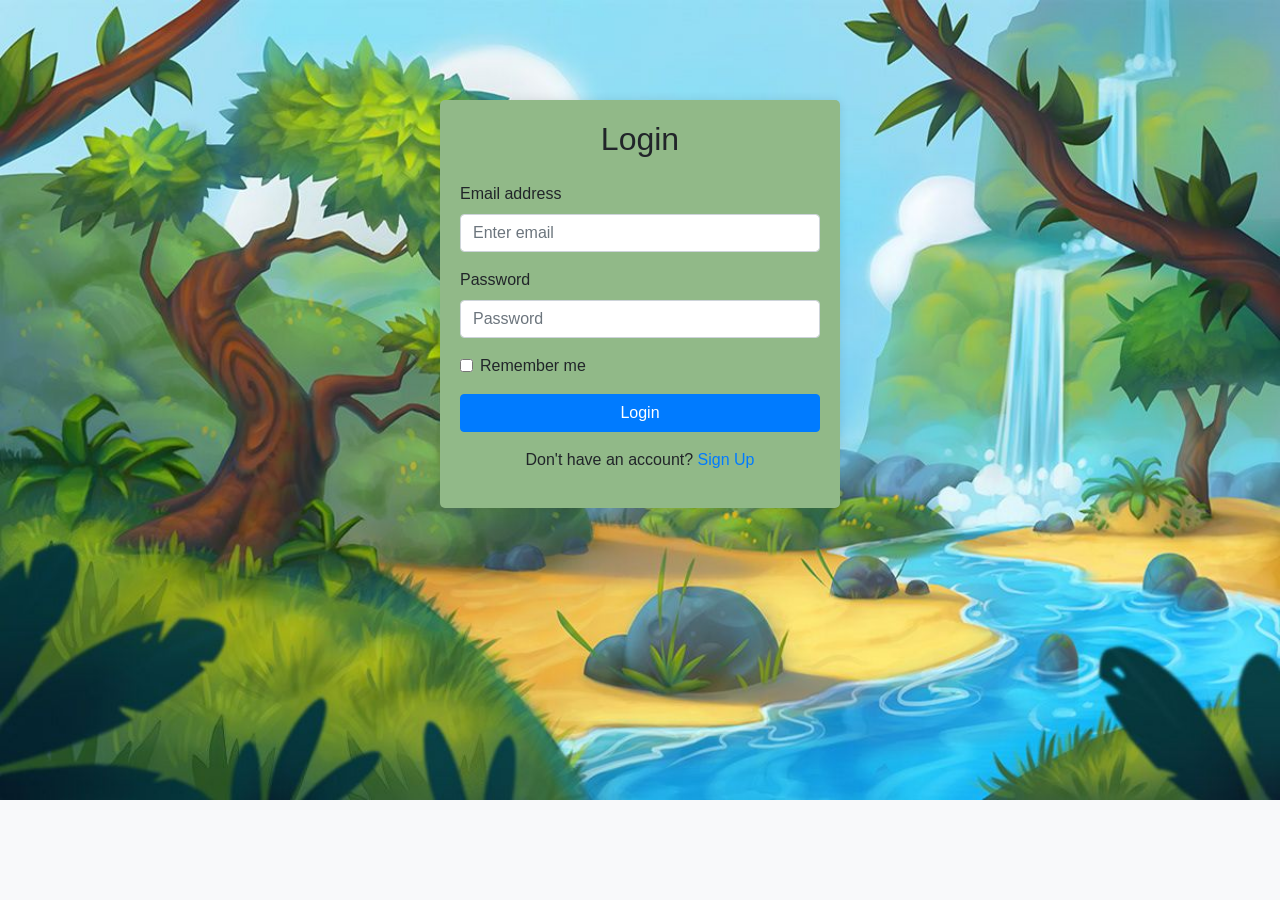
<file: index.html>
<!DOCTYPE html>
<html lang="en">
<head>
  <meta charset="UTF-8">
  <meta name="viewport" content="width=device-width, initial-scale=1.0">
  <title>Login Page</title>
  <link href="https://stackpath.bootstrapcdn.com/bootstrap/4.5.2/css/bootstrap.min.css" rel="stylesheet">
  <style>
    body {
      background-color: #f8f9fa;
      background-repeat: no-repeat; 
      background-size: cover;
      background-image: url(login.jpg);
    }
    .login-form {
      max-width: 400px;
      margin: 0 auto;
      margin-top: 100px;
      background: #91b988;
      padding: 20px;
      border-radius: 5px;
      box-shadow: 0px 0px 10px 0px rgba(0, 0, 0, 0.1);
    }
  </style>
</head>
<body>
  
  <div class="container">
    <div class="row">
      <div class="col-md-6 offset-md-3">
        <form class="login-form" id="loginForm">
          <h2 class="text-center mb-4">Login</h2>
          <div class="form-group">
            <label for="email">Email address</label>
            <input type="email" class="form-control" id="email" placeholder="Enter email">
          </div>
          <div class="form-group">
            <label for="password">Password</label>
            <input type="password" class="form-control" id="password" placeholder="Password">
          </div>
          <div class="form-group form-check">
            <input type="checkbox" class="form-check-input" id="rememberMe">
            <label class="form-check-label" for="rememberMe">Remember me</label>
          </div>
          <button type="submit" class="btn btn-primary btn-block">Login</button>
          <p class="mt-3 text-center">Don't have an account? <a href="#">Sign Up</a></p>
        </form>
      </div>
    </div>
  </div>

  <script>
    document.getElementById("loginForm").addEventListener("submit", function(event) {
      // Prevent default form submission
      event.preventDefault();
      
      // Redirect to home.html after login button clicked
      window.location.href = "home.html";
    });
  </script>

</body>
</html>
</file>
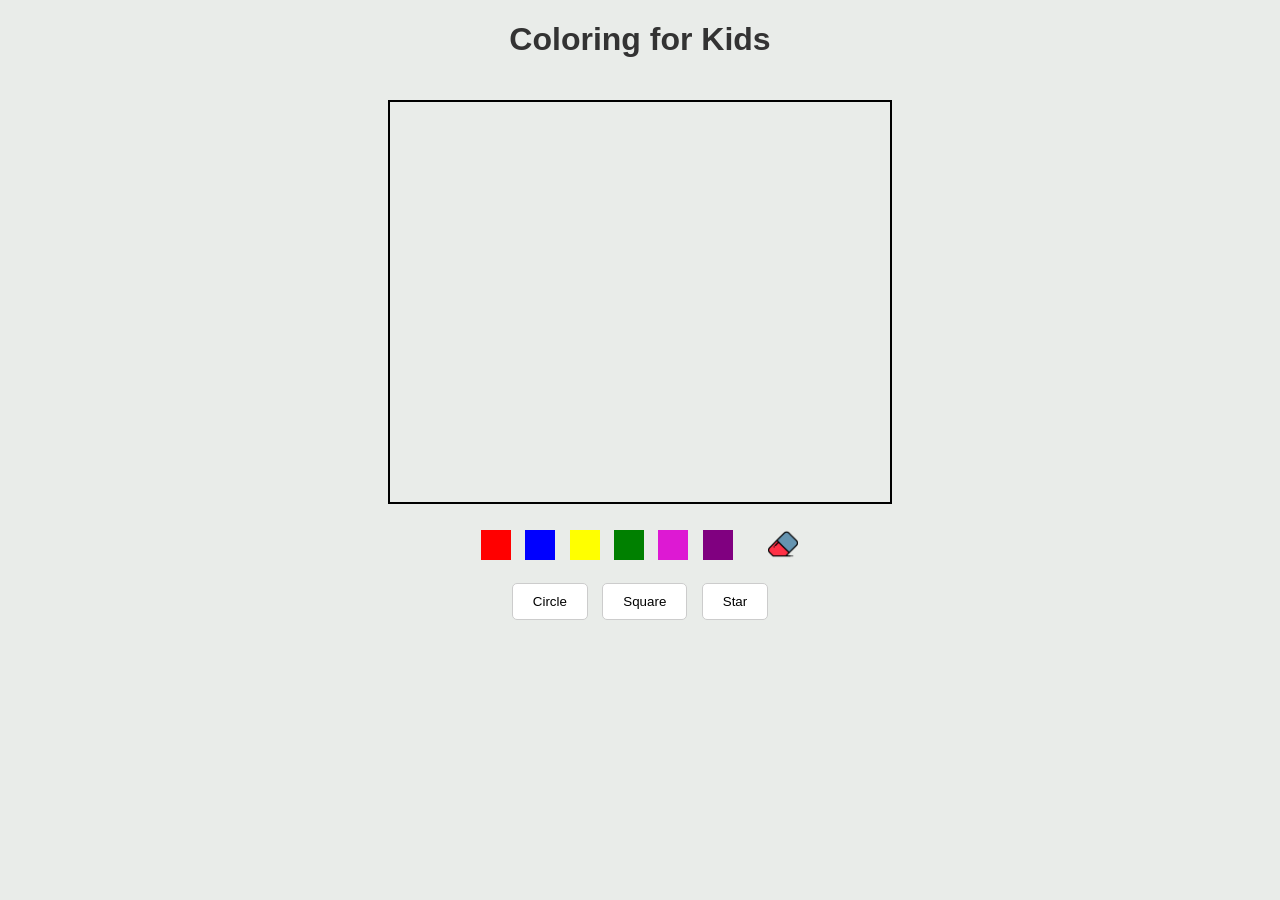
<file: color.html>
<!DOCTYPE html>
<html lang="en">
<head>
    <meta charset="UTF-8">
    <meta name="viewport" content="width=device-width, initial-scale=1.0">
    <title>Coloring for Kids</title>
    <link rel="stylesheet" href="color.css">
</head>
<body>
    <div id="container">
        <h1>Coloring for Kids</h1>
        <canvas id="canvas" width="500" height="400"></canvas>
        <div id="toolbox">
            <div id="color-palette">
                <button class="color" style="background-color: red;"></button>
                <button class="color" style="background-color: blue;"></button>
                <button class="color" style="background-color: yellow;"></button>
                <button class="color" style="background-color: green;"></button>
                <button class="color" style="background-color: rgb(221, 25, 211);"></button>
                <button class="color" style="background-color: purple;"></button>
            </div>
            <button id="eraser" class="tool"><img src="erasericon.png" alt="Eraser"></button>
        </div>
        <div id="stencils">
            <button class="stencil" data-shape="circle">Circle</button>
            <button class="stencil" data-shape="square">Square</button>
            <button class="stencil" data-shape="star">Star</button>
        </div>
    </div>
    <script src="color.js"></script>
</body>
</html>
</file>
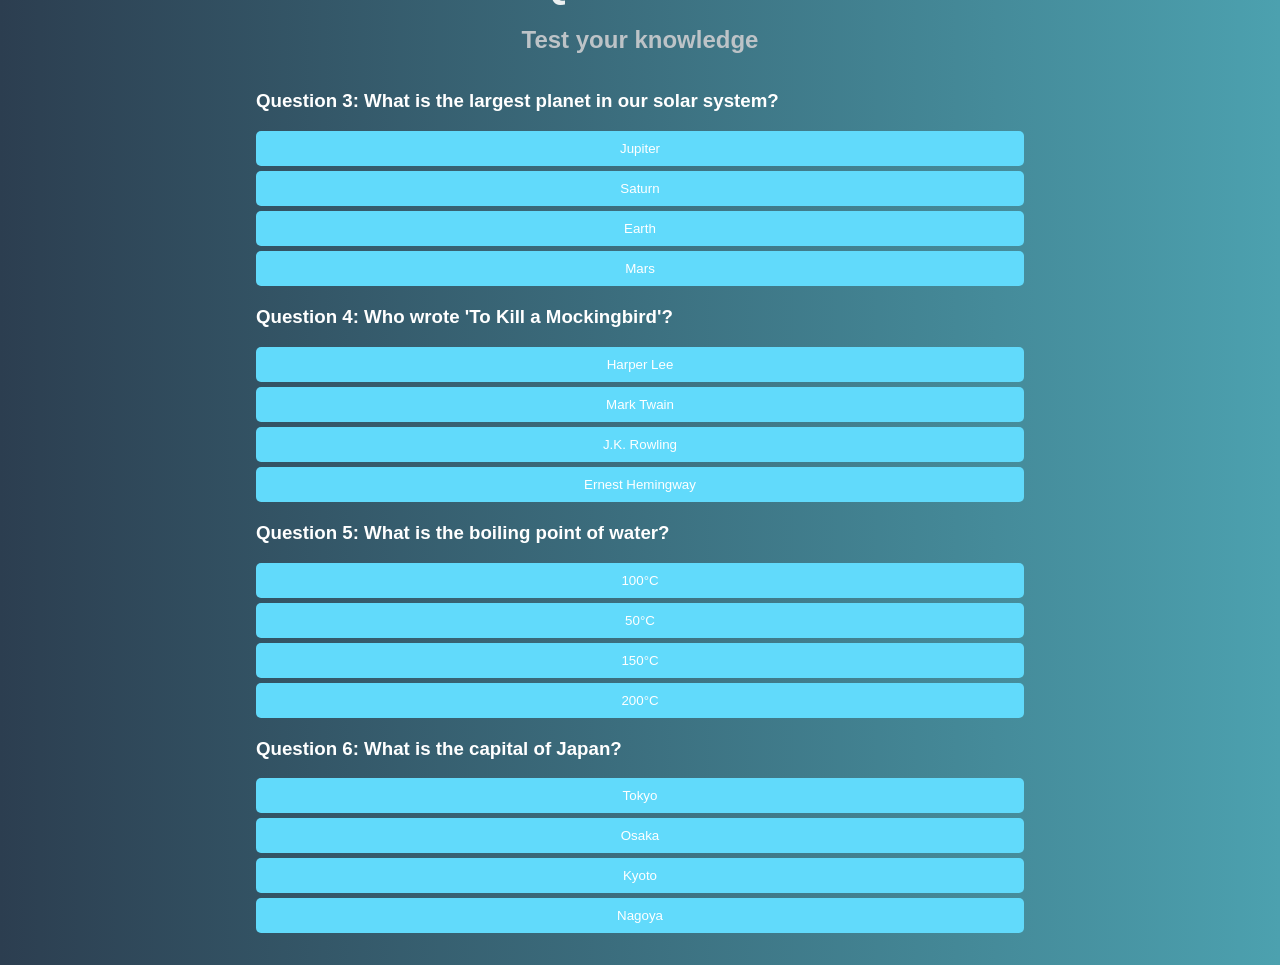
<file: quiz.html>
<!DOCTYPE html>
<html lang="en">
<head>
    <meta charset="UTF-8">
    <meta name="viewport" content="width=device-width, initial-scale=1.0">
    <title>Quiz Page</title>
    <link rel="stylesheet" href="quiz.css">
</head>
<body>
    <div class="container">
        <h1 class="heading">Quiz Time!</h1>
        <h2 class="subheading">Test your knowledge</h2>
        <div class="quiz-container" id="quiz-container">
            <div class="quiz-item" id="quiz-item-3">
                <h3>Question 3: What is the largest planet in our solar system?</h3>
                <button class="option" data-answer="correct">Jupiter</button>
                <button class="option" data-answer="wrong">Saturn</button>
                <button class="option" data-answer="wrong">Earth</button>
                <button class="option" data-answer="wrong">Mars</button>
                <p class="feedback" id="feedback-3"></p>
            </div>
            <div class="quiz-item" id="quiz-item-4">
                <h3>Question 4: Who wrote 'To Kill a Mockingbird'?</h3>
                <button class="option" data-answer="correct">Harper Lee</button>
                <button class="option" data-answer="wrong">Mark Twain</button>
                <button class="option" data-answer="wrong">J.K. Rowling</button>
                <button class="option" data-answer="wrong">Ernest Hemingway</button>
                <p class="feedback" id="feedback-4"></p>
            </div>
            <div class="quiz-item" id="quiz-item-5">
                <h3>Question 5: What is the boiling point of water?</h3>
                <button class="option" data-answer="correct">100°C</button>
                <button class="option" data-answer="wrong">50°C</button>
                <button class="option" data-answer="wrong">150°C</button>
                <button class="option" data-answer="wrong">200°C</button>
                <p class="feedback" id="feedback-5"></p>
            </div>
            <div class="quiz-item" id="quiz-item-6">
                <h3>Question 6: What is the capital of Japan?</h3>
                <button class="option" data-answer="correct">Tokyo</button>
                <button class="option" data-answer="wrong">Osaka</button>
                <button class="option" data-answer="wrong">Kyoto</button>
                <button class="option" data-answer="wrong">Nagoya</button>
                <p class="feedback" id="feedback-6"></p>
            </div>
        </div>
        <p id="final-message" class="final-message"></p>
    </div>
    <script src="quiz.js"></script>
</body>
</html>
</file>
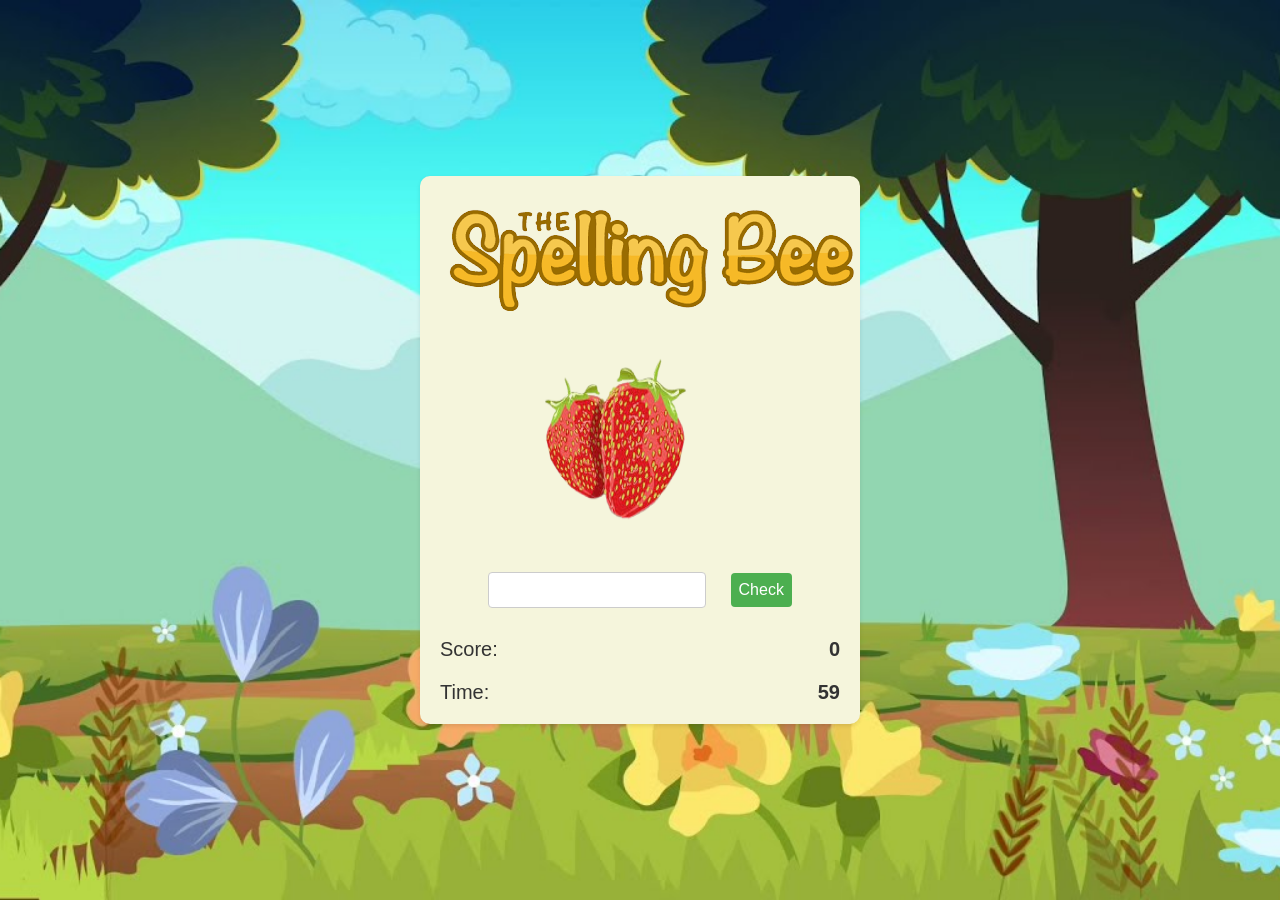
<file: sbgame.html>
<!DOCTYPE html>
<html lang="en">
<head>
    <meta charset="UTF-8">
    <meta name="viewport" content="width=device-width, initial-scale=1.0">
    <title>Spelling Bee Game</title>
    <link rel="stylesheet" href="sb.css">
    <link rel="stylesheet" href="sbplay.html">
</head>
<body>
    
    <div class="game-container">
        <img src="images-removebg-preview.png" alt="" srcset="">
        <h1 id="word"></h1>
        <input type="text" id="userInput" autocomplete="off">
        <button id="checkButton">Check</button>
        <p id="result"></p>
        <div class="score">
            <span>Score:</span>
            <span id="score">0</span>
        </div>
        <div class="timer">
            <span>Time:</span>
            <span id="time">60</span>
            
        </div>
    </div>

    <script src="sbscript.js"></script>
</body>
</html>
</file>
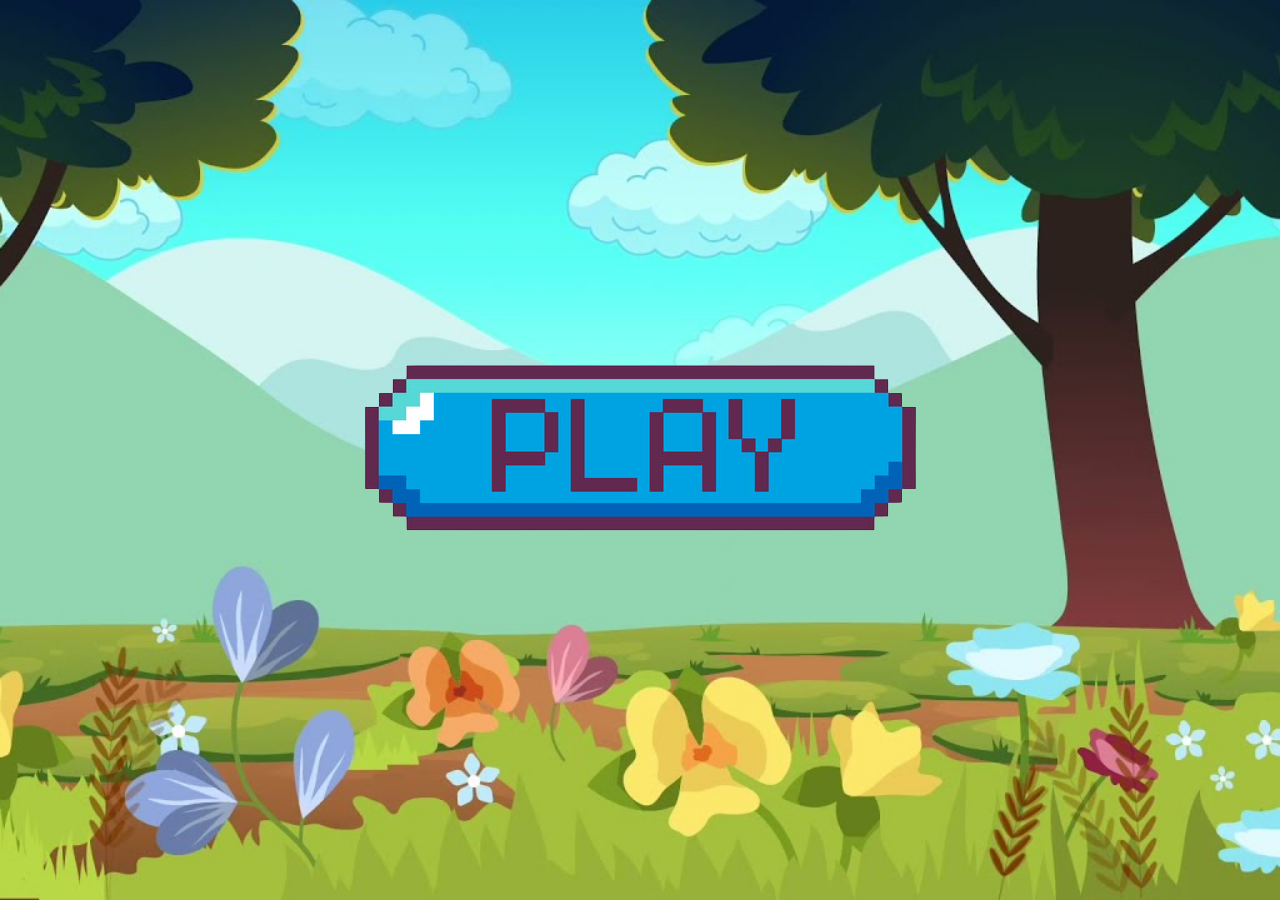
<file: sbplay.html>
<!DOCTYPE html>
<html lang="en">
<head>
    <meta charset="UTF-8">
    <meta name="viewport" content="width=device-width, initial-scale=1.0">
    <title>Spelling Bee Game</title>
    <link rel="stylesheet" href="sb.css">
    <link rel="stylesheet" href="sbgame.html">
    <link rel="stylesheet" href="sbscript.js">
</head>
<body>
    <div><a href="sbgame.html">
        <img src="button-for-starting-game-clicking-play-vector-44158845-removebg-preview.png" alt="" srcset="">
    </a></div>
</body>
</html>
</file>
<file: color.css>
body {
    font-family: Arial, sans-serif;
    background-color: #e9ece9;
}

#container {
    max-width: 800px;
    margin: 0 auto;
    text-align: center;
}

h1, h2 {
    color: #333;
}

#canvas {
    border: 2px solid #000;
    margin-top: 20px;
}

#toolbox {
    margin-top: 20px;
}

#color-palette {
    display: inline-block;
}

.color {
    width: 30px;
    height: 30px;
    margin: 0 5px;
    border: none;
    cursor: pointer;
}

#eraser {
    background: none;
    border: none;
    cursor: pointer;
    margin-left: 20px;
}

#eraser img {
    width: 30px;
    height: 30px;
}

#stencils, #templates {
    margin-top: 20px;
}

.stencil, .template {
    padding: 10px 20px;
    margin: 0 5px;
    cursor: pointer;
    border: 1px solid #ccc;
    background-color: #fff;
    border-radius: 5px;
}
</file>
<file: quiz.css>
body {
    background: linear-gradient(to right, #2c3e50, #4ca1af);
    color: #fff;
    display: flex;
    justify-content: center;
    align-items: center;
    height: 100vh;
    margin: 0;
    font-family: 'Roboto', sans-serif;
    text-align: center;
}

.container {
    width: 60%;
}

.heading {
    font-size: 2.5em;
    margin-bottom: 0.5em;
    color: #ecf0f1;
}

.subheading {
    font-size: 1.5em;
    margin-bottom: 1.5em;
    color: #bdc3c7;
}

.quiz-container {
    text-align: left;
}

.quiz-item {
    margin-bottom: 20px;
}

.option {
    display: block;
    width: 100%;
    padding: 10px;
    margin: 5px 0;
    border: none;
    border-radius: 5px;
    cursor: pointer;
    background-color: #61dafb;
    color: #fff;
    transition: background-color 0.3s;
}

.option:hover {
    background-color: #21a1f1;
}

.option:focus {
    outline: none;
}

.feedback {
    font-size: 1.2em;
    margin-top: 10px;
}

.final-message {
    font-size: 2em;
    color: #2ecc71;
    margin-top: 20px;
}
</file>
<file: sb.css>
body {
    font-family: Arial, sans-serif;
    text-align: center;
    background-color:rgb(80, 62, 39);
    margin: 0;
    display: flex;
    justify-content: center;
    align-items: center;
    height: 100vh;
    background-image: url('maxresdefault.jpg'); /* Replace 'background.jpg' with your image file name */
    background-size: cover;
    background-position: center;
    background-repeat: no-repeat;
}


img{
    align-items: center;
    padding-right: 10% ;

}

.game-container {
    background-color:beige;
    padding: 20px;
    border-radius: 10px;
    box-shadow: 0 2px 4px rgba(0, 0, 0, 0.1);
    max-width: 400px;
    margin: 0 auto;
}

h1 {
    font-size: 24px;
    margin-bottom: 20px;
    color: #333;
}

input, button {
    margin: 10px;
    font-size: 16px;
    padding: 8px;
    border: 1px solid #ccc;
    border-radius: 4px;
}

button {
    background-color: #4caf50;
    color: #fff;
    border: none;
    cursor: pointer;
}

button:disabled {
    background-color:darkblue;
    cursor: not-allowed;
}

#result {
    font-weight: bold;
    color: #333;
}

.score, .timer {
    margin-top: 20px;
    font-size: 20px;
    display: flex;
    justify-content: space-between;
    color: #333;
}

#score, #time {
    font-weight: bold;
}

div,img{
    align-items: center;
    size: 2cm;
}
</file>
